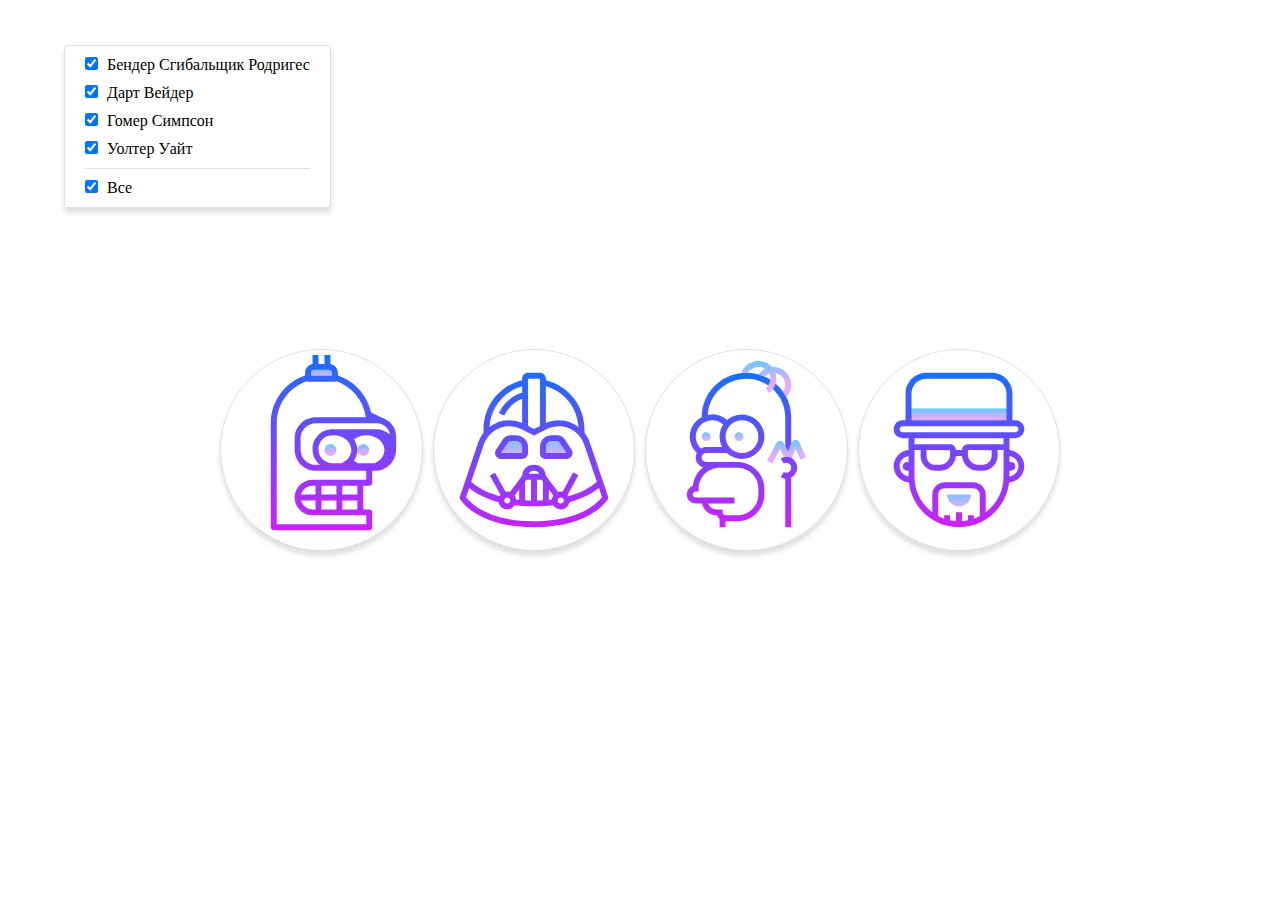
<file: checkboxes/index.html>
<!DOCTYPE html>
<html lang="ru">
  <head>
    <meta charset="UTF-8" />
    <meta name="viewport" content="width=device-width, initial-scale=1.0" />
    <title>Document</title>
    <link rel="stylesheet" href="style.css" />
  </head>
  <body>
    <div>
      <ul class="list">
        <li class="card">
          <img
            id="bender-img"
            class="card__img"
            src="./images/icon-bender.svg"
            alt="Бендер Сгибальщик Родригес"/>
        </li>
        <li class="card">
          <img
            id="dart-img"
            class="card__img"
            src="./images/icon-dart.svg"
            alt="Дарт Вейдер"/>
        </li>
        <li class="card">
          <img
            id="gomer-img"
            class="card__img"
            src="./images/icon-gomer.svg"
            alt="Гомер Симпсон"/>
        </li>
        <li class="card">
          <img
            id="wolter-img"
            class="card__img"
            src="./images/icons-wolter.svg"
            alt="Уолтер Уайт"/>
        </li>
      </ul>

      <div class="checkboxes">
        <label class="checkbox">
          <input id="bender-input" class="checkbox__input" type="checkbox" checked />
          <span>Бендер Сгибальщик Родригес</span>
        </label>

        <label class="checkbox">
          <input id="dart-input" class="checkbox__input" type="checkbox" checked />
          <span>Дарт Вейдер</span>
        </label>

        <label class="checkbox">
          <input id="gomer-input" class="checkbox__input" type="checkbox" checked />
          <span>Гомер Симпсон</span>
        </label>

        <label class="checkbox">
          <input id="wolter-input" class="checkbox__input" type="checkbox" checked />
          <span>Уолтер Уайт</span>
        </label>

        <label class="checkbox">
          <input id="all-input" class="checkbox__input" type="checkbox" checked />
          <span>Все</span>
        </label>
      </div>
    </div>

    <script src="./script.js"></script>
  </body>
</html>
</file>
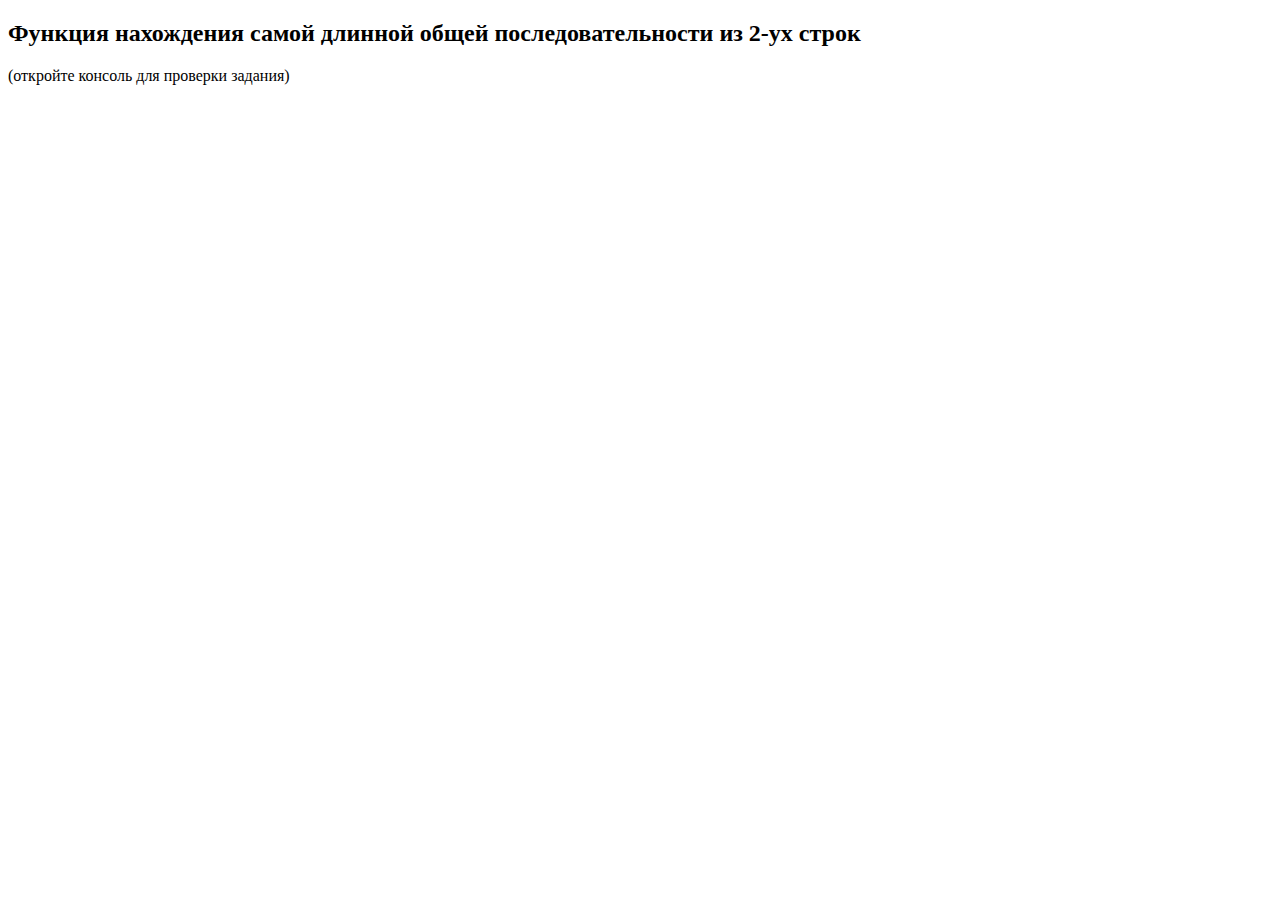
<file: find/index.html>
<!DOCTYPE html>
<html lang="ru">
  <head>
    <meta charset="UTF-8" />
    <meta name="viewport" content="width=device-width, initial-scale=1.0" />
    <title>Document</title>
  </head>
  <body>
    <h2>
      Функция нахождения самой длинной общей последовательности из 2-ух строк
    </h2>
    <p>(откройте консоль для проверки задания)</p>

    <script>
      const strBreaker = (str) => {
        const arr = [];
        for (let i = 0; i < str.length; i += 1) {
          for (let j = i + 1; j <= str.length; j += 1) {
            arr.push(str.slice(i, j));
          }
        }

        // Возвращаем уникальный массив отсортированный по убыванию для уменьшения итераций при сравнении
        return Array.from(new Set(arr)).sort((a, b) => b.length - a.length);
      };

      const findMaxMatch = ([str1, str2]) => {
        const isFirstShort = str1.length < str2.length;
        // Находим строку, которая короче, для меньшего количества итераций при разбивке
        const allComb = isFirstShort ? strBreaker(str1) : strBreaker(str2);
        const str = isFirstShort ? str2 : str1;

        for (let comb of allComb) {
          if (str.match(comb)) {
            return `${comb} - Самое длинное совпадение`;
          }
        }

        return "Совпадений не найдено";
      };

      const arrayOfStrings = ["aababba", "abbaabcd"];
      console.log(`[${arrayOfStrings}] - Входной массив`);

      const result = findMaxMatch(arrayOfStrings);
      console.log(result);
    </script>
  </body>
</html>
</file>
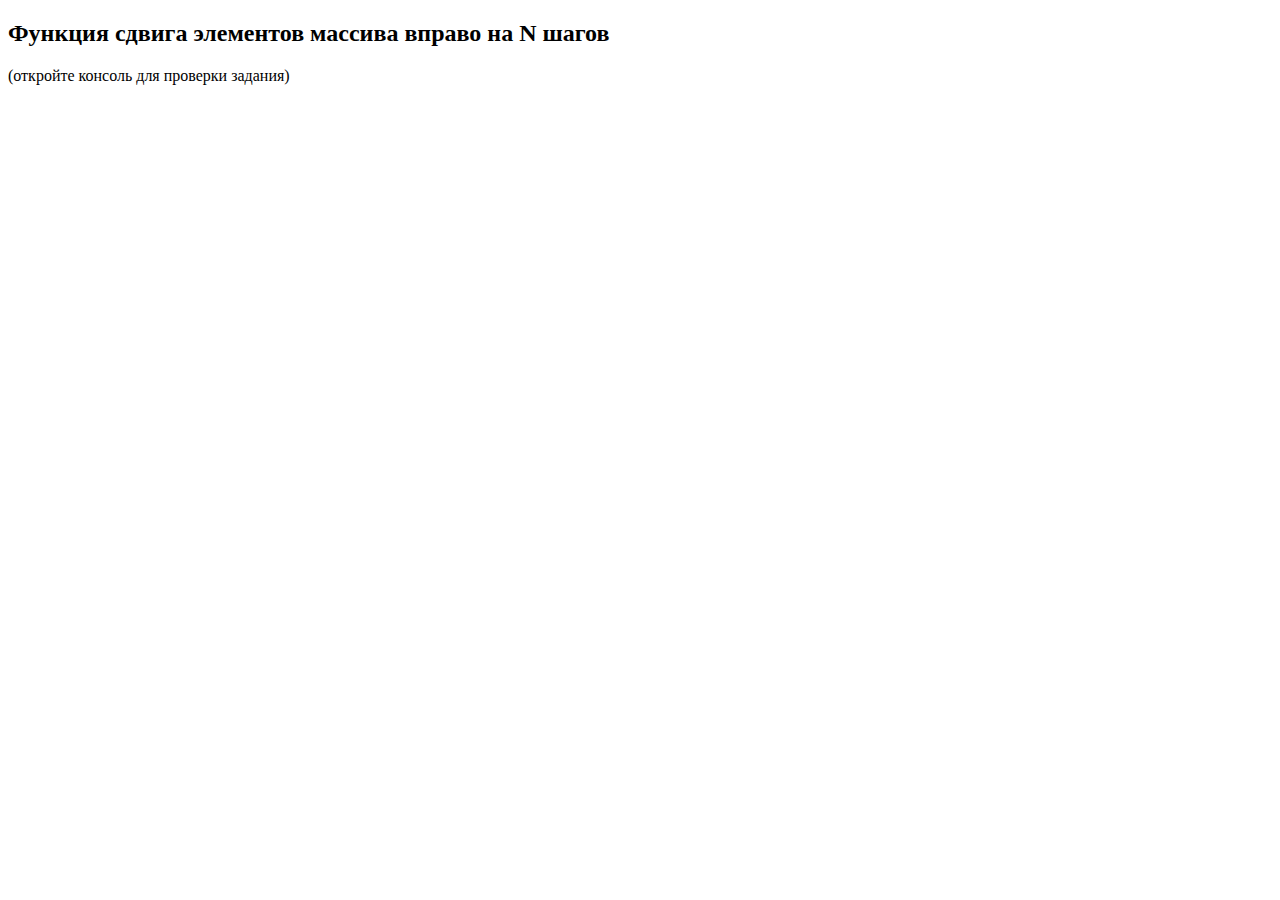
<file: shift/index.html>
<!DOCTYPE html>
<html lang="ru">
  <head>
    <meta charset="UTF-8" />
    <meta name="viewport" content="width=device-width, initial-scale=1.0" />
    <title>Document</title>
  </head>
  <body>
    <h2>Функция сдвига элементов массива вправо на N шагов</h2>
    <p>(откройте консоль для проверки задания)</p>

    <script>
      const arrShiftR = (arr, step) => {
        const length = arr.length;
        const newStep = step > length ? step % length : step;

        return [...arr.slice(length - newStep), ...arr.slice(0, length - newStep)];
      };

      const myArr = [1, 2, 3, 4, 5];
      const myStep = 3;
      console.log(`${myArr} - Исходный массив, ${myStep} - сдвиг`);

      let result = arrShiftR(myArr, myStep);
      console.log(`${result} - Результат`);
    </script>
  </body>
</html>
</file>
<file: checkboxes/style.css>
* {
    margin: 0;
    padding: 0;
    box-sizing: border-box;
}

.list {
    display: flex;
    align-items: center;
    height: 100vh;
    width: 840px;
    margin: 0 auto;
}

.card {
    display: flex;
    border: 1px solid #00000020;
    border-radius: 50%;
    padding: 5px;
    box-shadow: 0px 5px 5px #00000020;
    transition: box-shadow 0.4s;
}

.card:hover {
    box-shadow: none;
}

.card:not(:last-child) {
    margin-right: 10px;
}

.card__img {
    display: block;
    width: 200px;
    max-width: 100%;
}

.checkboxes {
    display: flex;
    flex-direction: column;

    position: absolute;
    top: 5%;
    left: 5%;

    padding: 10px 20px;
    border: 1px solid #00000020;
    border-radius: 3px;
    box-shadow: 0px 5px 5px #00000020;
}

.checkbox:last-child {
    border-top: 1px solid #00000020;
    padding-top: 10px;
}

.checkbox:not(:last-child) {
    margin-bottom: 10px;
}

.checkbox__input {
    margin-right: 5px;
}

.hidden {
    visibility: hidden;
}
</file>
